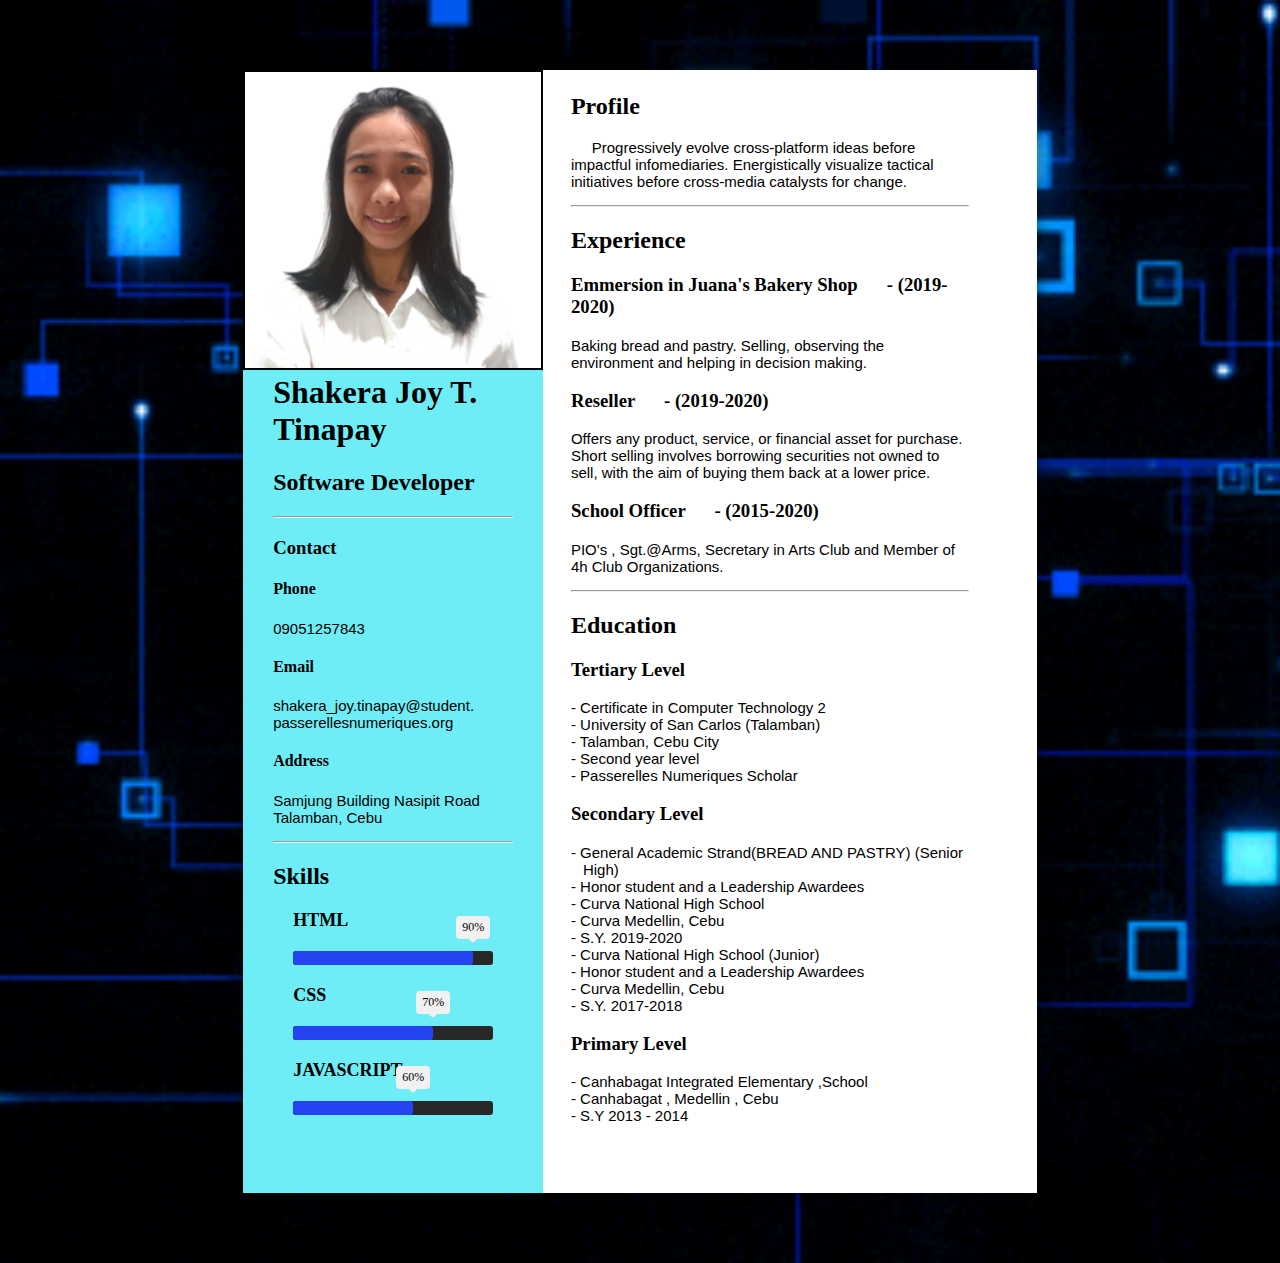
<file: Web_Based_Resume_Tinapay/index.html>
<!DOCTYPE html>
<html lang="en">
    <head>
        <meta charset="UTF-8">
        <meta http-equiv="X-UA-Compatible" content="IE=edge">
        <meta name="viewport" content="width=device-width, initial-scale=1.0">
        <link rel="stylesheet" href="style.css">
        <link rel="preconnect" href="https://fonts.googleapis.com">
<link rel="preconnect" href="https://fonts.gstatic.com" crossorigin>
<link href="https://fonts.googleapis.com/css2?family=Poppins:wght@200&display=swap" rel="stylesheet">
        <title>Resume</title>
    </head>
    <body>
        <div class="main-page">
            <div class="sub-page" style=" margin: 70px 30px ;">
                <div class="right-page">
                    <img src="pic.png" alt="picture">
                    <h1>Shakera Joy T. Tinapay</h1>
                    <h2>Software Developer</h2>
                    <hr>
                    <h3>Contact</h3>
                    <h4>Phone</h4>
                    <p>09051257843</p>
                    <h4>Email</h4>
                    <p>shakera_joy.tinapay@student.
                        <br> passerellesnumeriques.org</p>
                    <h4>Address</h4>
                    <p>Samjung Building Nasipit Road Talamban, Cebu</p>
                    <hr>
                    <h2>Skills</h2>
                    <div class="skills">
                        <div class="skill">
                          <div class="skill-name">HTML</div>
                          <div class="skill-bar">
                            <div class="skill-per" per="90%" style="max-width:90%"></div>
                          </div>
                        </div>
                        <div class="skill">
                          <div class="skill-name">CSS</div>
                          <div class="skill-bar">
                            <div class="skill-per" per="70%" style="max-width:70%"></div>
                          </div>
                        </div>
                        <div class="skill">
                          <div class="skill-name">Javascript</div>
                          <div class="skill-bar">
                            <div class="skill-per" per="60%" style="max-width:60%"></div>
                          </div>
                        </div>
                      </div>
                    </div>
                    <div class="left-page">
                        <h2 class="txt">Profile</h2>
                        <p>&nbsp;&nbsp;&nbsp;&nbsp; Progressively evolve cross-platform ideas before impactful infomediaries. Energistically visualize tactical initiatives before cross-media catalysts for change.
                        </p>
                        <hr>
                    <h2>Experience</h2>
                        
                        <h3>Emmersion in Juana's Bakery Shop &thinsp;&thinsp;&thinsp; &thinsp; - (2019-2020)</h3>
                        <p>Baking bread and pastry. Selling, observing the environment and helping in decision making.</p>
                        <h3>Reseller &thinsp;&thinsp;&thinsp; &thinsp; - (2019-2020)</h3>
                        <p>Offers any product, service, or financial asset for purchase. Short selling involves borrowing securities not owned to sell, with the aim of buying them back at a lower price.</p>
                        <h3>School Officer &thinsp;&thinsp;&thinsp; &thinsp; - (2015-2020)</h3>
                        <p>PIO's , Sgt.@Arms, Secretary in Arts Club and Member of 4h Club Organizations.</p>
                        <hr>
                        <h2>Education</h2>
                        <h3>Tertiary Level</h3>
                        <p>- Certificate in Computer Technology 2 <br>
                          - University of San Carlos (Talamban) <br>
                          - Talamban, Cebu City <br>
                          - Second year level <br>
                          - Passerelles Numeriques Scholar</p> 
                          <h3>Secondary Level</h3>
                          <p>- General Academic Strand(BREAD AND PASTRY) (Senior &thinsp;&thinsp;&thinsp;&thinsp;High) <br>
                            - Honor student and a Leadership Awardees <br>
                            - Curva National High School <br>
                            - Curva Medellin, Cebu <br>
                            - S.Y.  2019-2020 <br>
                            - Curva National High School (Junior) <br>
                            - Honor student and a Leadership Awardees <br>
                            - Curva Medellin, Cebu <br>
                            - S.Y. 2017-2018</p> 
                            <h3>Primary Level</h3>
                            <p>- Canhabagat Integrated Elementary ,School <br>
                              - Canhabagat , Medellin , Cebu <br>
                              - S.Y 2013 - 2014</p> <br>
                      </div>
                </div>
            </div>
        </div>


    </body>
</html>
</file>
<file: Web_Based_Resume_Tinapay/style.css>
body {
    width: 230mm;
    height: 100%;
    margin: 0 auto;
    padding: 0;
    font-size: 12pt;
    background-image: url(techo.gif);
    background-repeat: no-repeat;
    background-size: cover;
    
  }
  * {
    box-sizing: border-box;
    -moz-box-sizing: border-box;
   
  }
  .main-page {
    width: 210mm;
    min-height: 297mm;
    margin: 10mm auto;
    background-color: white;
    box-shadow: 0 0 0.5cm rgba(0,0,0,0.5);
  }
  .sub-page {
    padding: 1cm;
    height: 297mm;
  }
  @page {
    size: A4;
    margin: 0;
  }
  @media print {
    html, body {
      width: 210mm;
      height: 297mm;        
    }
    .main-page {
      margin: 0;
      border: initial;
      border-radius: initial;
      width: initial;
      min-height: initial;
      box-shadow: initial;
      background: initial;
      page-break-after: always;
    }
  }
 .right-page{
  padding: 30px;
  width: 300px;
  height: 1122.6px;
  margin-top: -37.8px;
  background-color: rgb(111, 237, 246);
  margin-left: -67.8px;
  position: relative;
  display: inline-block;
 }
 .right-page img{
  float: left;
  border: 2px solid black;
  width: 125%;
  margin: 1.66%;
  margin-left: -30px;
  margin-top: -30px;
 }
 .skills{
  width: 100%;
  max-width: 600px;
  padding: 0 20px;
}
.skill-name{
  font-size: 18px;
  font-weight: 700;
  color: #000000;
  text-transform: uppercase;
  margin: 20px 0;
}
.skill-bar{
  height: 14px;
  background: #282828;
  border-radius: 3px;
}
.skill-per{
  height: 14px;
  background: #2543f1;
  border-radius: 3px;
  position: relative;
  animation: fillBars 2.5s 1;
}
.skill-per::before{
  content: attr(per);
  position: absolute;
  padding: 4px 6px;
  background: #f1f1f1;
  border-radius: 4px;
  font-size: 12px;
  top: -35px;
  right: 0;
  transform: translateX(50%);
}
.skill-per::after{
  content: "";
  position: absolute;
  width: 10px;
  height: 10px;
  background: #f1f1f1;
  top: -20px;
  right: 0;
  transform: translateX(50%) rotate(45deg);
  border-radius: 2px;
}
@keyframes fillBars{
  from{
    width: 0;
  }
  to{
    width: 100%;
  }
}

.left-page {
  margin-left: 260px;
  position:relative;
  justify-items: auto;
}
.left-page .txt{
  margin-top: -1100px;
}
p{
  font-family:  sans-serif;
  font-size: 15px;
  font-weight: 300;
}
</file>
